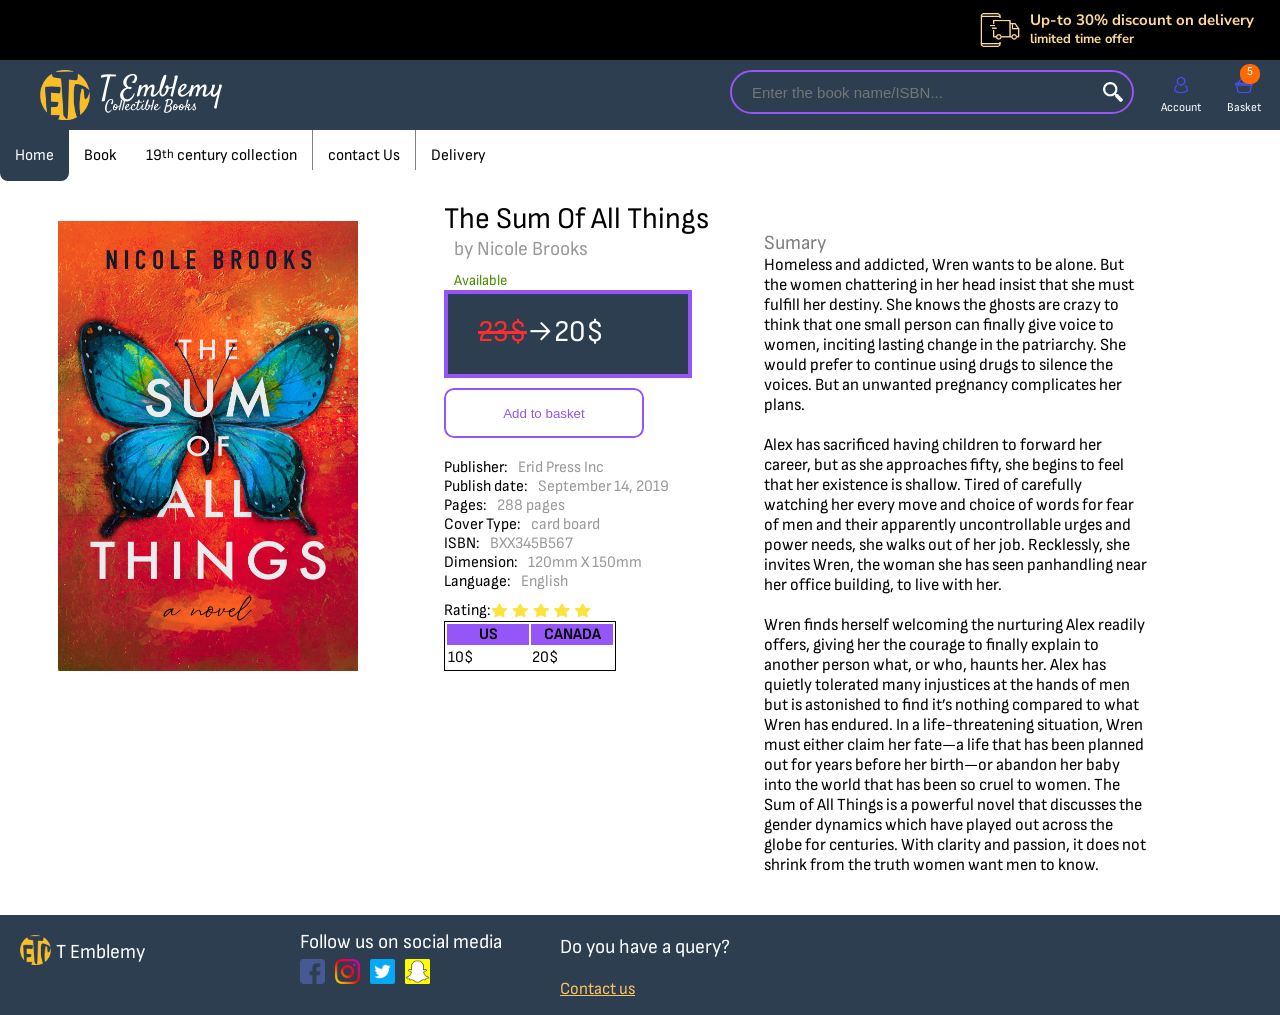
<file: The_sum_of_all_things.html>
<!DOCTYPE html>
<html>
<header>
    <title></title>
    <link rel="stylesheet" href="css/navbar.css">
    <link rel="stylesheet" href="css/footer.css">
    <link rel="stylesheet" href="css/book_info.css">


    <meta name="viewport" content="width=device-width, initial-scale=1.0">
</header>

<body>
    <!-- NAVBAR STARTS HERE  -->
    <div id="navbar">
        <div id="bar1">

            <div class="announce_container">
                <div class="announce1_img">
                    <img src="image/fast-delivery.png">
                </div>
                <div class="announce1">
                    <p>Up-to 30% discount on delivery</p>
                    <p>limited time offer</p>
                </div>
            </div>

            <div class="announce_container">
                <div class="announce1_img">
                    <img src="image/id-card.png">
                </div>
                <div class="announce1">
                    <p>3 book purchase get a fidelity</p>
                    <p>premium membership</p>
                </div>
            </div>

            <div class="announce_container">
                <div class="announce1_img">
                    <img src="image/price-tag.png">
                </div>
                <div class="announce1">
                    <p>10% discount on comics book sales </p>
                    <p>limited time offer</p>
                </div>
            </div>

            <div class="announce_container">
                <div class="announce1_img">
                    <img src="image/fast-delivery.png">
                </div>
                <div class="announce1">
                    <p>Up-to 30% discount on delivery</p>
                    <p>limited time offer</p>
                </div>
            </div>

        </div>

        <div id="bar2">

            <div class="logo">
                <img src="image/logo.png">
                <div>
                    <p>T Emblemy</p>
                    <p>Collectible Books</p>
                </div>
            </div>

            <div class="bar2_container">
                <form class="search">
                    <input type="text" placeholder="Enter the book name/ISBN...">
                    <button type="submit"><img src="image/magnifying-glass-search.png"></button>
                </form>


                <a href="#" id="search_link" class="link1">

                    <div><img src="image/search.png"></div>
                    <p>search</p>
                </a>

                <a href="#" id="account_link" class="link1">

                    <div><img src="image/account.png"></div>
                    <p>Account</p>
                </a>

                <a href="#" class="link1">
                    <div>
                        <img src="image/basket.png">
                        <div class="notification">
                            <p>5</p>
                        </div>
                    </div>
                    <p>Basket</p>
                </a>
            </div>
        </div>



        <div id="bar3">

            <div class="link-box selected_link">
                <a href="index.html">
                    <p>Home</p>
                </a>
            </div>

            <div class="link-box">
                <a href="book.html">
                    <p>Book</p>
                </a>
            </div>


            <div class="link-box">
                <a href="19th_century_book.html">
                    <p>19<sup>th</sup> century collection</p>
                </a>
            </div>
            <div class="line"></div>

            <div class="link-box">
                <a href="contact_us.html">
                    <p>contact Us</p>
                </a>
            </div>
            <div class="line"></div>

            <div class="link-box">
                <a href="#">
                    <p>Delivery</p>
                </a>
            </div>

        </div>
        <div id="bar4">
            <form class="ex-search">
                <input type="text" placeholder="Enter the book name/ISBN...">
                <button type="submit"><img src="image/search.png"></button>
            </form>
        </div>
    </div>

    <form id="login_form">
        <div class="login_logo"> <img src="image/logo.png">
        </div>
        <div class="login_fields">

            <div class="login_field_box">
                <div><img class="login_icon" src="image/user.png"></div>
                <input type="text" id="username" name="username" placeholder="Enter your username" required>
            </div>

            <div class="login_field_box">
                <div><img class="login_icon" src="image/key.png"></div>
                <input type="password" id="password" name="password" placeholder="Enter your password" required>
            </div>
        </div>
        <a id="fp" href="#">Forget password?</a>

        <button id="login_btn" type="submit">Login</button>
    </form>

    <div class="book">
        <div class="book_ilus">
            <img src="book_image\The_sum_of_all_things.webp">
        </div>
        <div class="book_details">
            <p class="book_name">The Sum Of All Things</p>
            <p class="book_author">by Nicole Brooks </p>

            <p class="book_status">Available</p>
            <div class="book_price">
                <p><s>23$</s></p>
                <p>&rarr;</p>
                <p>20$</p>
            </div>

            <button class="btn_wishlist">Add to basket</button>

            <div class="book_info">
                <span>
                    <p>Publisher:</p>
                    <p>Erid Press Inc</p>
                </span>
                <span>
                    <p>Publish date:</p>
                    <p>September 14, 2019</p>
                </span>
                <span>
                    <p>Pages:</p>
                    <p>288 pages</p>
                </span>
                <span>
                    <p>Cover Type:</p>
                    <p>card board</p>
                </span>
                <span>
                    <p>ISBN:</p>
                    <p>BXX345B567</p>
                </span>
                <span>
                    <p>Dimension:</p>
                    <p>120mm X 150mm</p>
                </span>
                <span>
                    <p>Language:</p>
                    <p>English</p>
                </span>
            </div>
            <div class="rating">
                <p>Rating:</p>
                <img src="image/rating.png">
            </div>

            <div class="delivery_table">
                <table>
                    <tr>
                        <th>
                            US
                        </th>
                        <th>
                            CANADA
                        </th>
                    </tr>
                    <tr>
                        <td>
                            10$
                        </td>
                        <td>
                            20$
                        </td>
                    </tr>

                </table>

            </div>
        </div>
        <div class="book_desc">
            <div class="sumary">
                <p >Sumary</p>
                <p>
                    Homeless and addicted, Wren wants to be alone. But the women chattering
                    in her head insist that she must fulfill her destiny. She knows the ghosts
                    are crazy to think that one small person can finally give voice to women,
                    inciting lasting change in the patriarchy. She would prefer to continue
                    using drugs to silence the voices. But an unwanted pregnancy complicates
                    her plans.<br><br>Alex has sacrificed having children to forward her career,
                    but as she approaches fifty, she begins to feel that her existence is
                    shallow. Tired of carefully watching her every move and choice of words
                    for fear of men and their apparently uncontrollable urges and power
                    needs, she walks out of her job. Recklessly, she invites Wren, the
                    woman she has seen panhandling near her office building, to live
                    with her.<br><br>
                    Wren finds herself welcoming the nurturing Alex readily offers, giving her the courage
                    to finally explain to another person what, or who, haunts her. Alex has quietly
                    tolerated many injustices at the hands of men but is astonished to find it’s nothing compared to
                    what Wren has endured. In a life-threatening situation, Wren must either claim her fate—a life that
                    has been planned out for years before her birth—or abandon her baby into the world that has been so
                    cruel to women.
                    The Sum of All Things is a powerful novel that discusses the gender dynamics which have played out
                    across the globe for centuries. With clarity and passion, it does not shrink from the truth women
                    want men to know.
                </p>
            </div>

        </div>
    </div>
    <script src="scripts/navbar.js"></script>
    <footer>
        <div class="footer_logo footer_box">
            <img src="image/logo.png">
            <p>T Emblemy</p>
        </div>

        <div class="follow footer_box">
            <p>Follow us on social media</p>
            <div>
                <img src="image/facebook.png">
                <img src="image/instagram.png">
                <img src="image/twitter.png">
                <img src="image/snapchat.png">
            </div>
        </div>

        <div class="contact_us footer_box">
            <p>Do you have a query?</p>
            <a href="contact_us.html">Contact us</a>
        </div>
    </footer>


</body>

</html>
</file>
<file: css/navbar.css>
@font-face {
    font-family: sarala;
    src: url(../fonts/Sarala-Regular.ttf);
}

@font-face {
    font-family: satisfy;
    src: url(../fonts/Satisfy-Regular.ttf);
}

@font-face {
    font-family: sofia;
    src: url(../fonts/SofiaSansSemiCondensed.ttf);
}

@font-face {
    font-family: nunito;
    src: url(../fonts/NunitoSans-VariableFont_YTLC,opsz,wdth,wght.ttf);
}

#navbar {
    width: 100%;

    display: flex;
    flex-direction: column;
    z-index: 99;

}

#bar1 {
    background-color: #000000;
    height: 60px;
    width: 100%;
    display: flex;
    flex-direction: column;
    overflow: hidden;
}

.announce_container {
    color: #fbd996;
    width: 350px;
    height:40px;
    margin: 10px 0 0 auto;
    display: flex;
    flex-direction: row;
    animation-name: anima;
    animation-duration: 20s;
    animation-iteration-count: infinite;
 
    flex-shrink: 0;
    flex-grow: 0;
}

@keyframes anima {
    0% {
        transform: none;
       
    }
    35% {
        transform: none;
    }

    40% {
        transform: translateY(-50px);
    }

    70% {
        transform: translateY(-50px);
    }

    75% {
        transform: translateY(-100px);
    }

    95% {
        transform: translateY(-100px);
       
    }
    100% {
        transform: translateY(-150px);

    }
}

.announce1 {
    display: flex;
    flex-direction: column;
    font-family: nunito;
}

.announce1 p {
    margin: 0;
}

.announce1 p:nth-child(1) {
    font-weight: bolder;
    font-size: 15px;
}

.announce1 p:nth-child(2) {
    font-weight: bolder;
    font-size: 13px;
}

.announce1_img {
    margin: 0 10px 0 50px;
    width: 40px;
    height: 40px;
}

.announce1_img img {
    object-fit: cover;
    width: 100%;
    height: 100%;
}



@keyframes move-left {
    0% {
        transform: translateX(100%);
    }

    100% {
        transform: translateX(-100%);
    }
}

#announce_container div p {
    margin-top: 10px;
}


#bar2 {
    display: flex;
    padding: 0 0 5px 0;
    height: 70px;
    background-color: #2C3E50;
    width: 100%;
    margin-bottom: -5px;
}

.logo {
    display: flex;
    flex-direction: row;
    align-items: center;
}

.logo img {
    margin-left: 40px;
    width: 50px;
    height: 50px;
}

.logo div {
    font-family: satisfy;
    font-weight: normal;
    color: #ffffff;
    margin: 10px 0 0 10px;
    display: flex;
    flex-direction: column;
    flex-shrink: 0;
    flex-grow: 0;
}
.logo p {
    font-size: 36px;
    color: #fff;
    animation: glows 4s infinite ease-in-out;
  }

  
        
  #bar4{
    display:flex;
    flex-direction:row;
    overflow: hidden;
    display:none;
     animation-name:bar4_enlarge;
     animation-duration: 1s;
     animation-fill-mode: forwards;


  }

  @keyframes bar4_enlarge{
    0%{
        height:0;
        }
    100%{
        height:60px;
    }
  }

  @keyframes bar4_slide{
    0%{
    opacity:0;
    }
100%{
    opacity:1;
}
  }
  .ex-search {
      height: 40px;
      width: 400px;
      border: 2px solid #9655f7;
      border-radius: 30px;
      background-color: transparent;
      margin: 10px 20px 0 auto;
      font-family: sofia;
      align-items: center;
      display: flex;
      flex-direction: row;
      animation-name:bar4_slide;
      animation-duration: 2s;
      animation-fill-mode: forwards;
     animation-delay:2s;

     
  }

  .ex-search input {
      width: 350px;
      font-size: 15px;
      background-color: transparent;
      color: rgb(0, 0, 0);
      height: 20px;
      padding: 8px 8px 8px 20px;
      border: none;
      outline: none;

  }

  .ex-search button {
      width: 40px;
      height: 40px;
      cursor: pointer;
      outline: none;
      display: flex;
      align-items: center;
      justify-content: center;
      background-color: transparent;
      border: none;
      border-radius: 20px;
  }

  .ex-search button img {
      align-self: center;
      width: 20px;
      height: 20px;
      object-fit: contain;

  }

  
  @keyframes glows {
    0%{
        text-shadow: none;
    }
    50% {
        text-shadow: 0 0 10px rgb(98, 236, 243,1), 0 0 15px rgb(248, 90, 237,1), 0 0 20px rgba(255, 77, 213, 0.8); /* Initial glow */
      }
      100% {
        text-shadow:none;
      }
  }


.logo p:nth-child(1) {
    font-size: 30px;
    margin: 0;
}

.logo p:nth-child(2) {
    font-size: 15px;
    margin: 0;
    transform: translate(5px, -15px);
}

.bar2_container {
    margin: 0 0 0 auto;
    width: 550px;
    display: inline-flex;
}

.link1:hover {
    color: #fbd996;

    transition-duration: 1s;

}

.link1 {
    border-radius: 10px;
    text-decoration: none;
    margin: 0 2px 0 auto;
    color: rgb(255, 255, 255);
    font-size: 12px;
    display: flex;
    flex-direction: column;
    width: 60px;
    height: 60px;
    align-items: center;
    font-family: sofia;
    margin: 0 10px 0 auto;
}


.link1 div {
    margin: 15px 0 5px 0;
    width: 20px;
    height: 20px;
}

.link1 div img {
    width: 100%;
    height: 100%;
    object-fit: contain;
}

.link1 p {
    margin: 0;
}

.notification {
    padding: 0;
    background-color: rgb(255, 106, 0);
    width: 10px;
    height: 10px;
    text-align: center;
    align-items: center;
    border-radius: 9px;
    z-index: 1;
    transform: translate(6px, -50px);

}


.search {
    height:40px;
    width:400px;
    border:2px solid #9655f7;
    border-radius:30px;
    background-color: transparent;
    margin: 10px 20px 0 0;
    font-family: sofia;
    align-items: center;
    display: flex;
    flex-direction: row;
}

.search input {
    width: 350px;
    font-size: 15px;
    background-color: transparent;
    color: rgb(255, 255, 255);
    height: 20px;
    padding: 8px 8px 8px 20px;
    border: none;
    outline: none;

}

.search button {
    width: 40px;
    height: 40px;
    cursor: pointer;
    outline: none;
    display: flex;
    align-items: center;
    justify-content: center;
    background-color: transparent;
    border:none;
    border-radius:20px;
}

.search button img {
    align-self: center;
    width: 20px;
    height: 20px;
    object-fit: contain;

}


#bar3 {
    padding: 0 0 0 0;
    background-color: rgb(255, 255, 255);
    display: inline-flex;
    width:100%;
}

.selected_link{
    border-radius: 0 0 8px 8px;
    background-color: #2C3E50;
}

.selected_link a p{
    color:#ffffff;
}



.link-box a {
    text-decoration: none;
    color: black;
    font-family: sofia;
}

.link-box a:hover {
    color: #fbd996;
    transition-duration: 0.5s;

}

.link-box {
    padding: 0 15px 0 15px;
}


.line {
    background-color: gray;
    ;
    width: 1px;
    height: 40px;
}

.link-box a sup {
    vertical-align: top;
    font-size: 0.8em;
}



body {
    margin: 0;
    padding: 0;
}

#login_form {
    font-family: sofia;
    width: 400px;
    height: 500px;
    position: fixed;
    display: none;
    flex-direction: column;
    align-items: center;
    background-color: rgb(255, 255, 255);
    top: 0px;
    right: 0;
    z-index: 10;
    border-radius: 10px;
    box-shadow: -10px 0 10px rgba(0, 0, 0, 0.1)
}

.login_fields {
    width: 100%;
}

#login_form a {
    font-size: 12px;
    margin: 20px 50px 0 auto;

}

#login_form button {
    background-color: #2C3E50;
    width: 300px;
    border: none;
    border-radius: 5px;
    height: 40px;
    color: white;
    font-size: 20px;
    margin: 5px 0 0 0;

}

.login_logo {
    width: 70px;
    height: 70px;
    margin: 50px;
}

.login_logo img {
    width: 100%;
    height: 100%;
    object-fit: contain;
}

.login_field_box {
    border: 2px solid #c6c6c6;
    width: 300px;
    display: flex;
    flex-direction: row;
    margin: 20px 0 0 45px;
    border-radius: 5px;
}

.login_field_box div {
    width: 20px;
    height: 20px;
    margin: 5px 0 0 5px;
}

.login_icon {
    object-fit: contain;
    width: 100%;
    height: 100%;
}

.login_field_box input {
    font-family: sofia;
    font-size: 15px;
    color: cadetblue;
    border: none;
    margin: 0 0 0 10px;
    width: 270px;
    height: 30px;
}

#search_link {
    display: none;
}

#small_search_bar {
    position: fixed;
    width: 400px;
    top: 95px;
    right: 10px;
    z-index: 9;
    display: none;
    flex-direction: row;
    border-radius: 4px;

}

#small_search_bar input {
    width: 300px;
    height: 40px;
    font-family: sofia;
    font-size: 15px;
    color: cadetblue;
    border-radius: 5px 0 0 10px;
    padding: 5px;

}

#small_search_bar button {
    height: 35px;
    width: 100px;
    background-color: #000000;
    color: white;
    font-size: 15px;
    border-radius: 0 5px 5px 0;

}

@media (max-width: 450px) {
    .bar2_container {
        margin: 0 0 0 20px;
    }
}
@media(min-width:900px){
    .ex-search{
        display: none;
    }
}

@media (max-width: 900px) {
    .search{
        display: none;
    }

    .bar2_container {
        width: 150px;
        margin-right: 40px;
    }

    #search_link {
        display: flex;
    }

    #login_form {
        right: 0px;
        top: 143px;
        height: 100%;
    }
}

.login_ani {
    animation-name: appear_login_form;
    animation-duration: 1.5s;
    animation-fill-mode: forwards;
}

.login_btn_ani {
    animation-name: appear_login_btn;
    animation-fill-mode: forwards;
    animation-duration: 3s;


}

@keyframes appear_login_form {
    0% {
        overflow: hidden;
        width: 40px;
        height: 100%;
    }

    100% {
        width: 400px;
        height: 100%;
    }

}

@keyframes appear_login_btn {
    0% {
        opacity: 0;
    }

    20% {
        opacity: 0;
    }

    100% {
        opacity: 1;
    }
}
</file>
<file: css/footer.css>
@media(max-width:900px){
    .container2{
        flex-direction: column;
    }
    .container2 p{
        width:80%;
        text-align: center;
    }
    .opening-video{
        width:90%;
        margin:5%;

    }
    .slogan{
        width:200px;
              }          
    .slogan p{
        font-size: 30px;
    }
}

.contact_us p:nth-child(1){
    color:white;
    font-size: 20px;
}
.contact_us a{
    color:#fec262;
    font-size:17px;
    margin:0;
}

.follow{
    margin:0 0 0 0;
}
.footer_box{
    width:250px;
    height:100px;
    min-width: 250px;
    margin:0 0 0 20px;
}
.follow div {
    margin: 5px 0 0 0;
    display: flex;
    flex-direction: row;
}

.follow div img {
    width: 25px;
    height: 25px;
    margin: 0 0 0 10px;
}

.follow p { 
    color: white;
    font-size: 20px;
    margin: 15px 0 0 10px;
}

.footer_logo {
    height: 30px;
    display: flex;
    flex-direction: row;
    margin-top:20px;
}

.footer_logo p {
    margin: 5px 0 0 5px;
    font-size: 20px;
    color: white;
}

footer {
    margin: 20px 0 0 0 ;
    display:inline-flex;
    flex-direction:row;
    flex-wrap: wrap;
    font-family: sofia;
    position: relative;
    background-color: #2C3E50;
    height: auto;
    width: 100%;
}
</file>
<file: css/book_info.css>
.sumary p{
    margin:0;
}
.sumary p:nth-child(1){
    font-size:20px;
    color:#7d7d7d;
}
.book_desc{
    font-family: sofia;
}
table {
    border: 1px solid black;
}

.delivery_table th {
    background-color: #9655f7;
    width: 80px;
}

@media (max-width: 660px) {
    .book_details {
        padding: 0 0 0 10%;
        text-align: center;
    }
}

.rating {
    margin: 10px 0 0 0;
    width: 200px;
    height: 20px;
    display: flex;
}

.rating p {
    margin: 0;
}

.rating img {
    margin: 2px 0 0 0;
    width: 100px;
    height: 15px;
}

.book_info {
    margin: 20px 0 0 0;
}

.book_info span {
    margin: 0;
    display: flex;


}

.book_info span p {
    margin: 0;
}

.book_info span p:nth-child(2) {
    color: #999999;
    left: 100px;
    margin: 0 0 0 10px;


}

.btn_wishlist {
    margin: 10px 0 0 0;
    width: 200px;
    height: 50px;
    border: none;
    border-radius: 10px;
    border: 2px solid #9655f7;
    color: #9655f7;
    background-color: white;

}

.book_status {
    color: #4a8e01;
    margin: 10px 5px 0 10px;
    font-size: 15px;
}

.book_price {
    display: flex;
    width: 200px;
    height: 40px;
    background-color: #2C3E50;
    border: 4px solid #9655f7;
    margin: 0;
    padding: 20px;
}

.book_price p:nth-child(1) {
    color: #ff2e2e;
    margin: 0 0 0 10px;
}

.book_price p {
    font-size: 30px;
    margin: 0;
    color: #fffefe;
}

.book_name {
    color: black;
    font-size: 30px;
    margin: 0;

}

.book_author {
    margin: 0 0 0 10px;
    font-size: 20px;
    color: #999999;
}

.book {
    margin: 20px 0 0 0;
    display: flex;
    flex-wrap: wrap;
}

.book_ilus {
    margin: 20px;
    width: 400px;
    width: 30%;
    /* background-color: blue; */
    min-width: 300px;
}

.book_ilus img {
    margin-left: 10%;
    width: 300px;
    height: 450px;
}

.book_details {
    margin: 0 0 0 20px;
    display: flex;
    flex-direction: column;
    font-family: sofia;
    width: 300px;
    height: 500px;
    /* background-color: chartreuse; */
}

.book_desc {
    width:30%;
    min-width: 300px;
    padding:30px 20px 20px 20px;
    font-size:17px;
}

@media (max-width: 990px) {
    .book_desc {
        min-width: none;
        width:80%;
        margin:0 0 0 10%;
        font-size:17px;
    }
}
</file>
